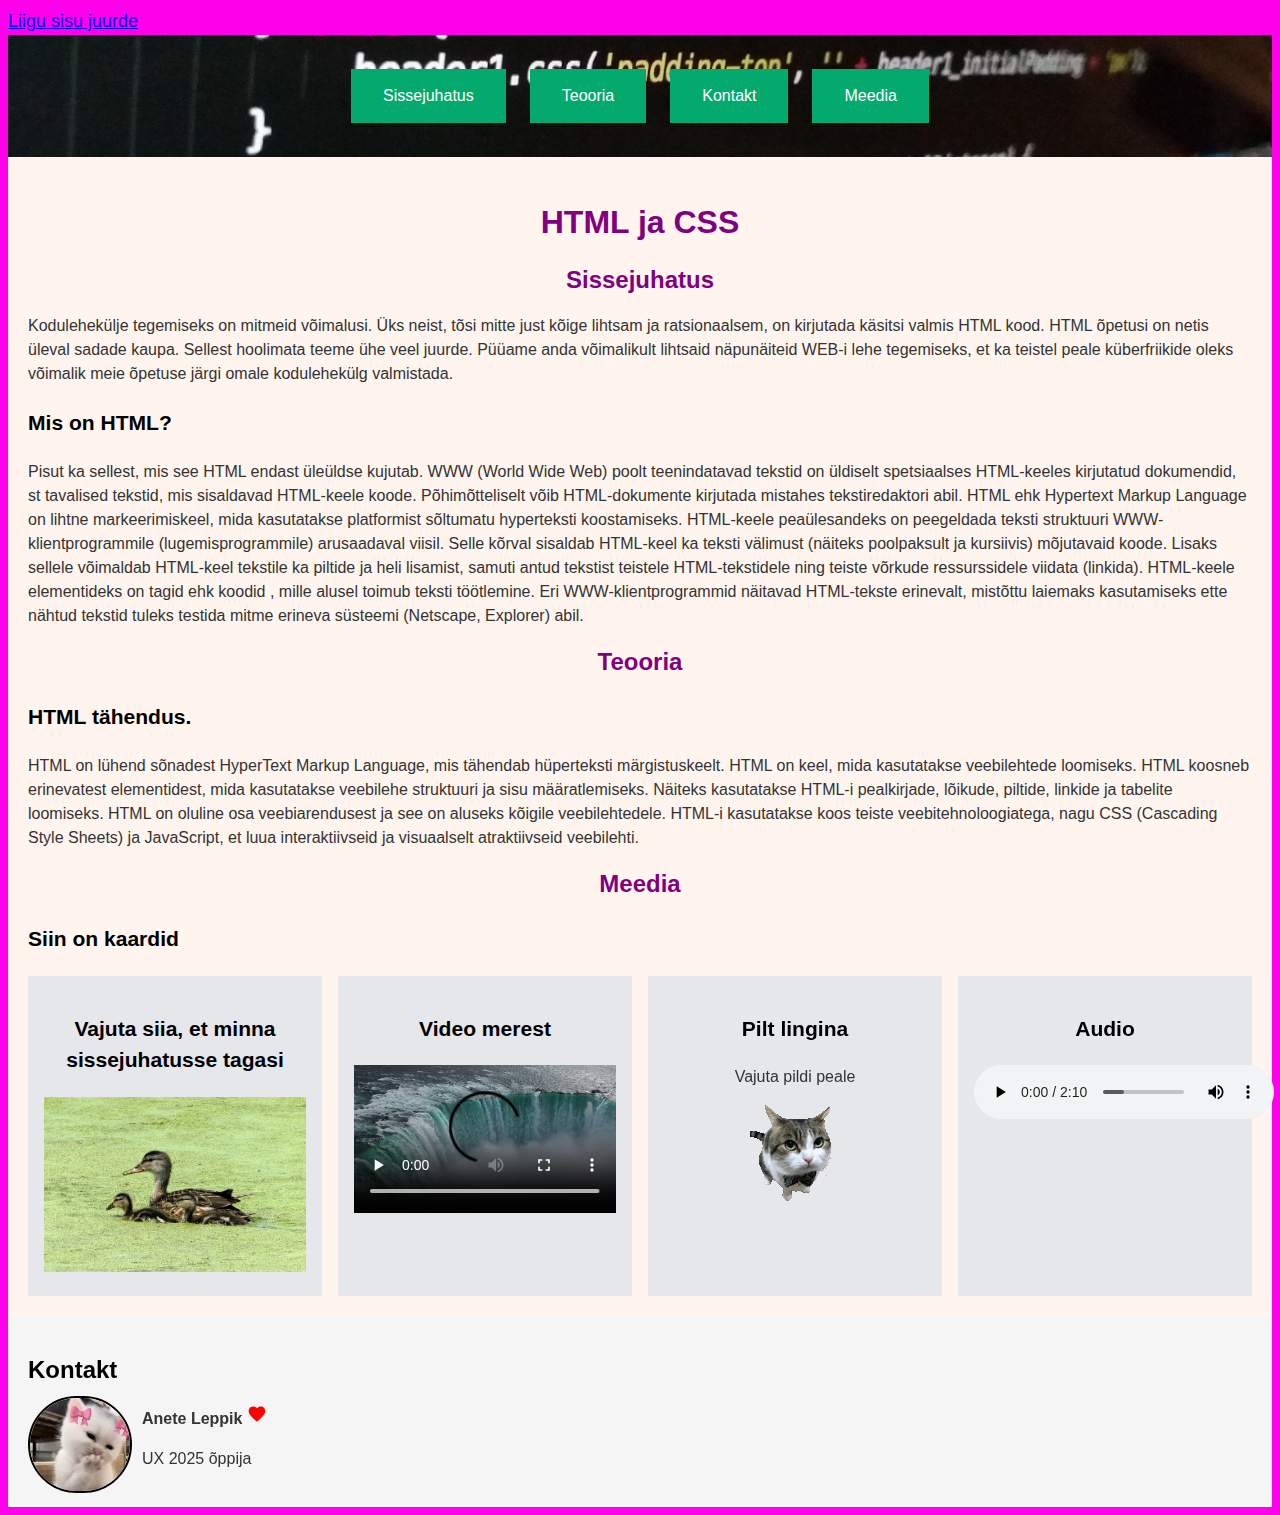
<file: index.html>
<!DOCTYPE html>
<html lang="et">
  <head>
    <meta charset="utf-8" />
    <meta name="viewport" content="width=device-width, initial-scale=1" />
    <title>My first web page</title>
    <link rel="stylesheet" href="css/styles.css" />
    </head>
  <body>
    <a class="skip-link" href="#sissejuhatus">Liigu sisu juurde</a>
    <header>
      <nav aria-label="Põhinavigatsioon">
        <a class="button" href="#sissejuhatus">Sissejuhatus</a>
        <a class="button" href="#teooria">Teooria</a>
        <a class="button" href="#kontakt">Kontakt</a>
        <a class="button" href="#meedia">Meedia</a>
      </nav>
    </header>
    <main>
      <section id="sissejuhatus">
        <h1 class="pealkiri">HTML ja CSS</h1>
        <h2 class="pealkiri">Sissejuhatus</h2>
        <p>
          Kodulehekülje tegemiseks on mitmeid võimalusi. Üks neist, tõsi mitte
          just kõige lihtsam ja ratsionaalsem, on kirjutada käsitsi valmis HTML
          kood. HTML õpetusi on netis üleval sadade kaupa. Sellest hoolimata
          teeme ühe veel juurde. Püüame anda võimalikult lihtsaid näpunäiteid
          WEB-i lehe tegemiseks, et ka teistel peale küberfriikide oleks
          võimalik meie õpetuse järgi omale kodulehekülg valmistada.
        </p>
        <h3>Mis on HTML?</h3>
      </section>
      <p>
        Pisut ka sellest, mis see HTML endast üleüldse kujutab. WWW (World Wide
        Web) poolt teenindatavad tekstid on üldiselt spetsiaalses HTML-keeles
        kirjutatud dokumendid, st tavalised tekstid, mis sisaldavad HTML-keele
        koode. Põhimõtteliselt võib HTML-dokumente kirjutada mistahes
        tekstiredaktori abil. HTML ehk Hypertext Markup Language on lihtne
        markeerimiskeel, mida kasutatakse platformist sõltumatu hyperteksti
        koostamiseks. HTML-keele peaülesandeks on peegeldada teksti struktuuri
        WWW- klientprogrammile (lugemisprogrammile) arusaadaval viisil. Selle
        kõrval sisaldab HTML-keel ka teksti välimust (näiteks poolpaksult ja
        kursiivis) mõjutavaid koode. Lisaks sellele võimaldab HTML-keel tekstile
        ka piltide ja heli lisamist, samuti antud tekstist teistele
        HTML-tekstidele ning teiste võrkude ressurssidele viidata (linkida).
        HTML-keele elementideks on tagid ehk koodid , mille alusel toimub teksti
        töötlemine. Eri WWW-klientprogrammid näitavad HTML-tekste erinevalt,
        mistõttu laiemaks kasutamiseks ette nähtud tekstid tuleks testida mitme
        erineva süsteemi (Netscape, Explorer) abil.
      </p>
      <section id="teooria">
        <h2 class="pealkiri">Teooria</h2>
        <h3>HTML tähendus.</h3>
      </section>
      <p>
        HTML on lühend sõnadest HyperText Markup Language, mis tähendab
        hüperteksti märgistuskeelt. HTML on keel, mida kasutatakse veebilehtede
        loomiseks. HTML koosneb erinevatest elementidest, mida kasutatakse
        veebilehe struktuuri ja sisu määratlemiseks. Näiteks kasutatakse HTML-i
        pealkirjade, lõikude, piltide, linkide ja tabelite loomiseks. HTML on
        oluline osa veebiarendusest ja see on aluseks kõigile veebilehtedele.
        HTML-i kasutatakse koos teiste veebitehnoloogiatega, nagu CSS (Cascading
        Style Sheets) ja JavaScript, et luua interaktiivseid ja visuaalselt
        atraktiivseid veebilehti.
      </p>
      <section id="meedia">
        <h2 class="pealkiri">Meedia</h2>
        <h3>Siin on kaardid</h3>
      </section>
          <section class="cards">
    <div class="card">
      <h3>Vajuta siia, et minna sissejuhatusse tagasi</h3>
        <a href="#sissejuhatus">
          <img
            src="images/part.jpg"
            alt="vii sissejuhatusse"
            width="300"
            height="200"
            loading="lazy"
          />
        </a>
    </div>
    <div class="card"> 
<h3>Video merest</h3>
        <video width="100%" height="240" controls>
          <source src="media/Vesi.mp4" type="video/mp4" />
        </video>
    </div>
    <div class="card">
      <h3>Pilt lingina</h3>
        <p>Vajuta pildi peale</p>
        <a href="https://www.w3schools.com" target="_blank"
          ><img
            src="images/gif/kasslingina.gif"
            alt="https://www.w3schools.com"
        /></a>
    </div>
    <div class="card">
       <h3>Audio</h3>
        <audio controls>
          <source src="media/laul.mp3" type="audio/mpeg" />
          Your browser does not support the audio element.
        </audio>
    </div>
    </main>
    <footer>
  <section id="kontakt">
    <h2>Kontakt</h2>
    <img
      class="kontaktpilt"
      src="images/cat.jpg"
      alt="Pilt kassist" />
    <p class="username">
      Anete Leppik
    <svg width="20" height="20" viewBox="0 0 24 24" fill="red" xmlns="http://www.w3.org/2000/svg">
    <path d="M12 21.35l-1.45-1.32C5.4 15.36 2 12.28 2 8.5 
             2 5.42 4.42 3 7.5 3c1.74 0 3.41 0.81 4.5 2.09
             C13.09 3.81 14.76 3 16.5 3 
             19.58 3 22 5.42 22 8.5
             c0 3.78-3.4 6.86-8.55 11.54L12 21.35z"/>
  </svg>
</p>
    </p>
    <p>UX 2025 õppija</p>
    </section>
    </footer>
  </body>
</html>
</file>
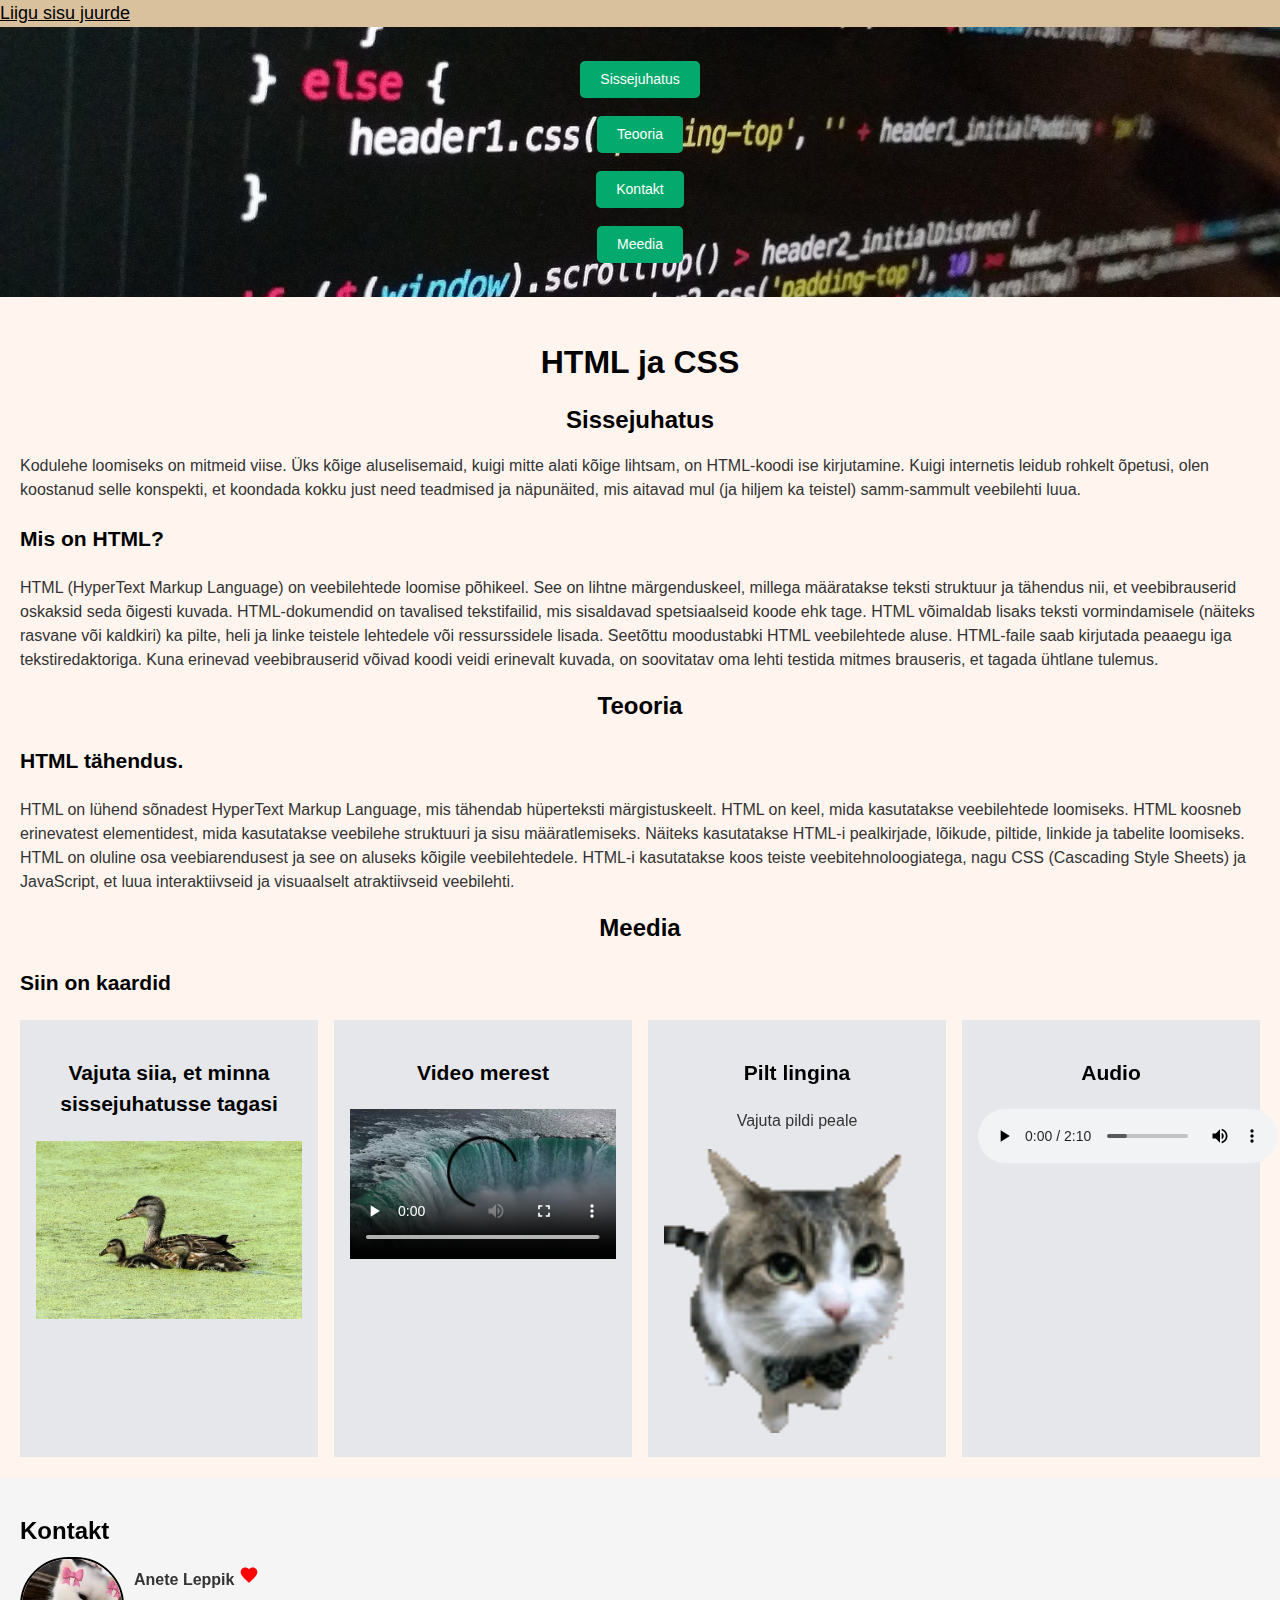
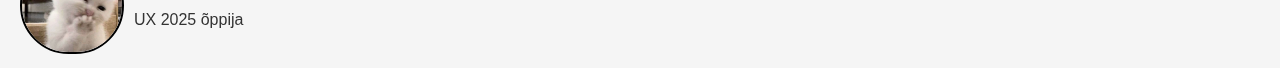
<file: Yhenimeline/index.html>
<!DOCTYPE html>
<html lang="et">
  <head>
    <meta charset="utf-8" />
    <meta name="viewport" content="width=device-width, initial-scale=1" />
    <title>My first web page</title>
    <link rel="stylesheet" href="css/styles.css" />
  </head>
  <body>
    <a class="skip-link" href="#sissejuhatus">Liigu sisu juurde</a>
    <header>
      <nav aria-label="Põhinavigatsioon">
        <a class="button" href="#sissejuhatus">Sissejuhatus</a>
        <a class="button" href="#teooria">Teooria</a>
        <a class="button" href="#kontakt">Kontakt</a>
        <a class="button" href="#meedia">Meedia</a>
      </nav>
    </header>
    <main>
      <section id="sissejuhatus">
        <h1 class="pealkiri">HTML ja CSS</h1>
        <h2 class="pealkiri">Sissejuhatus</h2>
        <p>
         Kodulehe loomiseks on mitmeid viise. Üks kõige aluselisemaid, kuigi mitte alati kõige lihtsam, on HTML-koodi ise kirjutamine. Kuigi internetis leidub rohkelt õpetusi, olen koostanud selle konspekti, et koondada kokku just need teadmised ja näpunäited, mis aitavad mul (ja hiljem ka teistel) samm-sammult veebilehti luua.
        </p>
        <h3>Mis on HTML?</h3>
        <p>
          HTML (HyperText Markup Language) on veebilehtede loomise põhikeel. See on lihtne märgenduskeel, millega määratakse teksti struktuur ja tähendus nii, et veebibrauserid oskaksid seda õigesti kuvada. HTML-dokumendid on tavalised tekstifailid, mis sisaldavad spetsiaalseid koode ehk tage.
HTML võimaldab lisaks teksti vormindamisele (näiteks rasvane või kaldkiri) ka pilte, heli ja linke teistele lehtedele või ressurssidele lisada. Seetõttu moodustabki HTML veebilehtede aluse.
HTML-faile saab kirjutada peaaegu iga tekstiredaktoriga. Kuna erinevad veebibrauserid võivad koodi veidi erinevalt kuvada, on soovitatav oma lehti testida mitmes brauseris, et tagada ühtlane tulemus.
        </p>
      </section>
      <section id="teooria">
        <h2 class="pealkiri">Teooria</h2>
        <h3>HTML tähendus.</h3>
        <p>
          HTML on lühend sõnadest HyperText Markup Language, mis tähendab
          hüperteksti märgistuskeelt. HTML on keel, mida kasutatakse
          veebilehtede loomiseks. HTML koosneb erinevatest elementidest, mida
          kasutatakse veebilehe struktuuri ja sisu määratlemiseks. Näiteks
          kasutatakse HTML-i pealkirjade, lõikude, piltide, linkide ja tabelite
          loomiseks. HTML on oluline osa veebiarendusest ja see on aluseks
          kõigile veebilehtedele. HTML-i kasutatakse koos teiste
          veebitehnoloogiatega, nagu CSS (Cascading Style Sheets) ja JavaScript,
          et luua interaktiivseid ja visuaalselt atraktiivseid veebilehti.
        </p>
      </section>
      <section
       id="meedia">
        <h2 class="pealkiri">Meedia</h2>
        <h3>Siin on kaardid</h3>
      </section>
      <section class="cards">
        <div class="card">
          <h3>Vajuta siia, et minna sissejuhatusse tagasi</h3>
          <a href="#sissejuhatus">
            <img
              src="images/part.jpg"
              alt="vii sissejuhatusse"
              width="300"
              height="200"
              loading="lazy"
            />
          </a>
        </div>
        <div class="card">
          <h3>Video merest</h3>
          <video width="100%" height="240" controls>
            <source src="media/Vesi.mp4" type="video/mp4" />
          </video>
        </div>
        <div class="card">
          <h3>Pilt lingina</h3>
          <p>Vajuta pildi peale</p>
          <a href="https://www.w3schools.com" target="_blank"
            ><img
              src="images/gif/kasslingina.gif"
              alt="https://www.w3schools.com"
          /></a>
        </div>
        <div class="card">
          <h3>Audio</h3>
          <audio controls>
            <source src="media/laul.mp3" type="audio/mpeg" />
            Your browser does not support the audio element.
          </audio>
        </div>
      </section>
    </main>
    <footer>
      <section id="kontakt">
        <h2>Kontakt</h2>
        <img class="kontaktpilt" src="images/cat.jpg" alt="Pilt kassist" />
        <p class="username">
          Anete Leppik
          <svg
            width="20"
            height="20"
            viewBox="0 0 24 24"
            fill="red"
            xmlns="http://www.w3.org/2000/svg"
          >
            <path
              d="M12 21.35l-1.45-1.32C5.4 15.36 2 12.28 2 8.5 
             2 5.42 4.42 3 7.5 3c1.74 0 3.41 0.81 4.5 2.09
             C13.09 3.81 14.76 3 16.5 3 
             19.58 3 22 5.42 22 8.5
             c0 3.78-3.4 6.86-8.55 11.54L12 21.35z"
            />
          </svg>
        </p>
        <p>UX 2025 õppija</p>
      </section>
    </footer>
  </body>
</html>
</file>
<file: css/styles.css>
.username {
  font-weight: bold;
}
.pealkiri {
  text-align: center;
  color: purple;
}
body {
  background-color: rgb(255, 0, 234);
  font-family: Arial, sans-serif;
  font-size: 1rem;
  line-height: 1.5;
  display: grid;
  grid-template-rows: auto 1fr auto;
  min-height: 100vh;
}
h1 { font-size: 2rem; margin-bottom: 1rem; }
h2 { font-size: 1.5rem; margin: 1rem 0 0.5rem; }
p { margin-bottom: 1rem; 
  font-size: 1rem;
  color: #333;
}
main {
  background-color: seashell;
  padding: 20px;
}
.hero-image {
  background-image: url("")
}
#kontakt {
  background-color: #f5f5f5;
  padding: 20px;
}
.cards {
    display: grid;
    grid-template-columns: repeat(auto-fit, minmax(220px, 1fr));
    gap: 1rem;
    flex-wrap: wrap;
}
.card {
  background-color: #e5e7eb;
  padding: 1rem;
  flex: 1; 
  text-align: center;
}
header {
  background-image: url("../images/html.jpg");
  background-size: cover;
  background-position: center;
  height: auto;
  display :grid;
  place-items: center;
  position: sticky;
  top: 0;
  z-index: 10;
  padding: 10px 0;
}
header nav {
  display: flex;
  justify-content: center;
  align-items: center;
  padding: 20px;
  gap: 20px;
}
.kontaktpilt {
  width: 100px;
  border-radius: 50px;
  float: left;
  margin-right: 10px;
  border: 2px solid rgb(0, 0, 0);
}
.button {
  background-color: #04AA6D;
  border: none;
  color: white;
  padding: 15px 32px;
  text-align: center;
  text-decoration: none;
  display: inline-block;
  font-size: 16px;
  margin: 4px 2px;
  cursor: pointer;
}
.button:hover {
  background-color: #6440cf;
}
a:hover {
  color: red;
  text-decoration: underline;
}
img, video {
  max-width: 100%;
  height: auto;
}
@media (max-width: 600px) {
    header nav {
        flex-direction: column;
        gap: 10px;
    }
    .cards {
        flex-direction: column;
    }
.card {
        width: 100%;
        padding: 1.5rem;
    }
 .card video,
 .card img {
        width: 100%;
        height: auto;
    }
}
@media (min-width: 768px) {
    body {
        font-size: 1.125rem;
    }
}
a:focus-visible, button:focus-visible {
    outline: 2px solid blue;
    outline-offset: 2px;
}
section {
  scroll-margin-top: 120px;
}
</file>
<file: Yhenimeline/css/styles.css>
.username {
  font-weight: bold;
}

body {
  background-color: rgb(217, 193, 158);
  font-family: Arial, sans-serif;
  font-size: 1rem;
  line-height: 1.5;
  display: grid;
  grid-template-rows: auto 1fr auto;
  min-height: 100vh;
  margin: 0;
}

/* Pealkirjad */
h1 { font-size: 2rem; margin-bottom: 1rem; }
h2 { font-size: 1.5rem; margin: 1rem 0 0.5rem; }

.pealkiri {
  text-align: center;
  color: rgb(0, 0, 0);
  margin-bottom: 1rem;
}

p { margin-bottom: 1rem; 
  font-size: 1rem;
  color: #333;
}
main {
  background-color: seashell;
  padding: 20px;
}
.hero-image {
  background-image: url("")
}
#kontakt {
  background-color: #f5f5f5;
  padding: 20px;
}
.cards {
    display: grid;
    grid-template-columns: repeat(auto-fit, minmax(220px, 1fr));
    gap: 1rem;
}
.card {
  background-color: #e5e7eb;
  padding: 1rem;
  flex: 1; 
  text-align: center;
}
header {
  background-image: url("../images/html.jpg");
  background-size: cover;
  background-position: center;
  height: auto;
  display :grid;
  place-items: center;
  position: sticky;
  top: 0;
  z-index: 10;
  padding: 10px 20px;
}
header nav {
  display: flex;
  justify-content: center;
  align-items: center;
  justify-content: center;
  padding: 20px;
  gap: 10px;
  flex-wrap: nowrap;
  overflow-x: auto;
}
.kontaktpilt {
  width: 100px;
  border-radius: 50px;
  float: left;
  margin-right: 10px;
  border: 2px solid rgb(0, 0, 0);
}
.button {
  background-color: #04AA6D;
  border: none;
  color: white;
  padding: 8px 20px;
  text-align: center;
  text-decoration: none;
  display: inline-block;
  font-size: 14px;
  margin: 4px 2px;
  border-radius: 5px;
  cursor: pointer;
  white-space: nowrap; 
  flex-shrink: 0; 
}

.button:hover {
  background-color: #a8debe;
}
a:hover {
  color: rgb(0, 0, 0);
  text-decoration: underline;
}
img, video {
  max-width: 100%;
  height: auto;
}
@media (max-width: 600px) {
  .button {
        width: 100%;
        padding: 8px 16px;
        font-size: 14px;
      }
    }
    header nav {
        flex-direction: column;
        gap: 10px;
    }
    .cards {
        flex-direction: column;
    }
.card {
        width: 100%;
        box-sizing: border-box;
    }
 .card video,
 .card img {
        width: 100%;
        height: auto;
    }
@media (min-width: 768px) {
    body {
        font-size: 1.125rem;
    }
}
a:focus-visible, button:focus-visible {
    outline: 2px solid blue;
    outline-offset: 2px;
}
html {
  scroll-behavior: smooth;
}
section {
  scroll-behavior: smooth;
}
nav {
  display: flex;
  flex-wrap: nowrap;
  overflow-x: auto;
  gap: 10px;
  justify-content: center;
}
section {
  scroll-margin-top: 290px;
}
.username svg {
  animation: heartbeat 1s infinite;
  transform-origin: center;
}
@keyframes heartbeat {
  0%, 100% {
    transform: scale(1);
  }
  50% {
    transform: scale(1.3);
  }
}
input[type="email"] {
  border: 1px solid blue;
}
</file>
